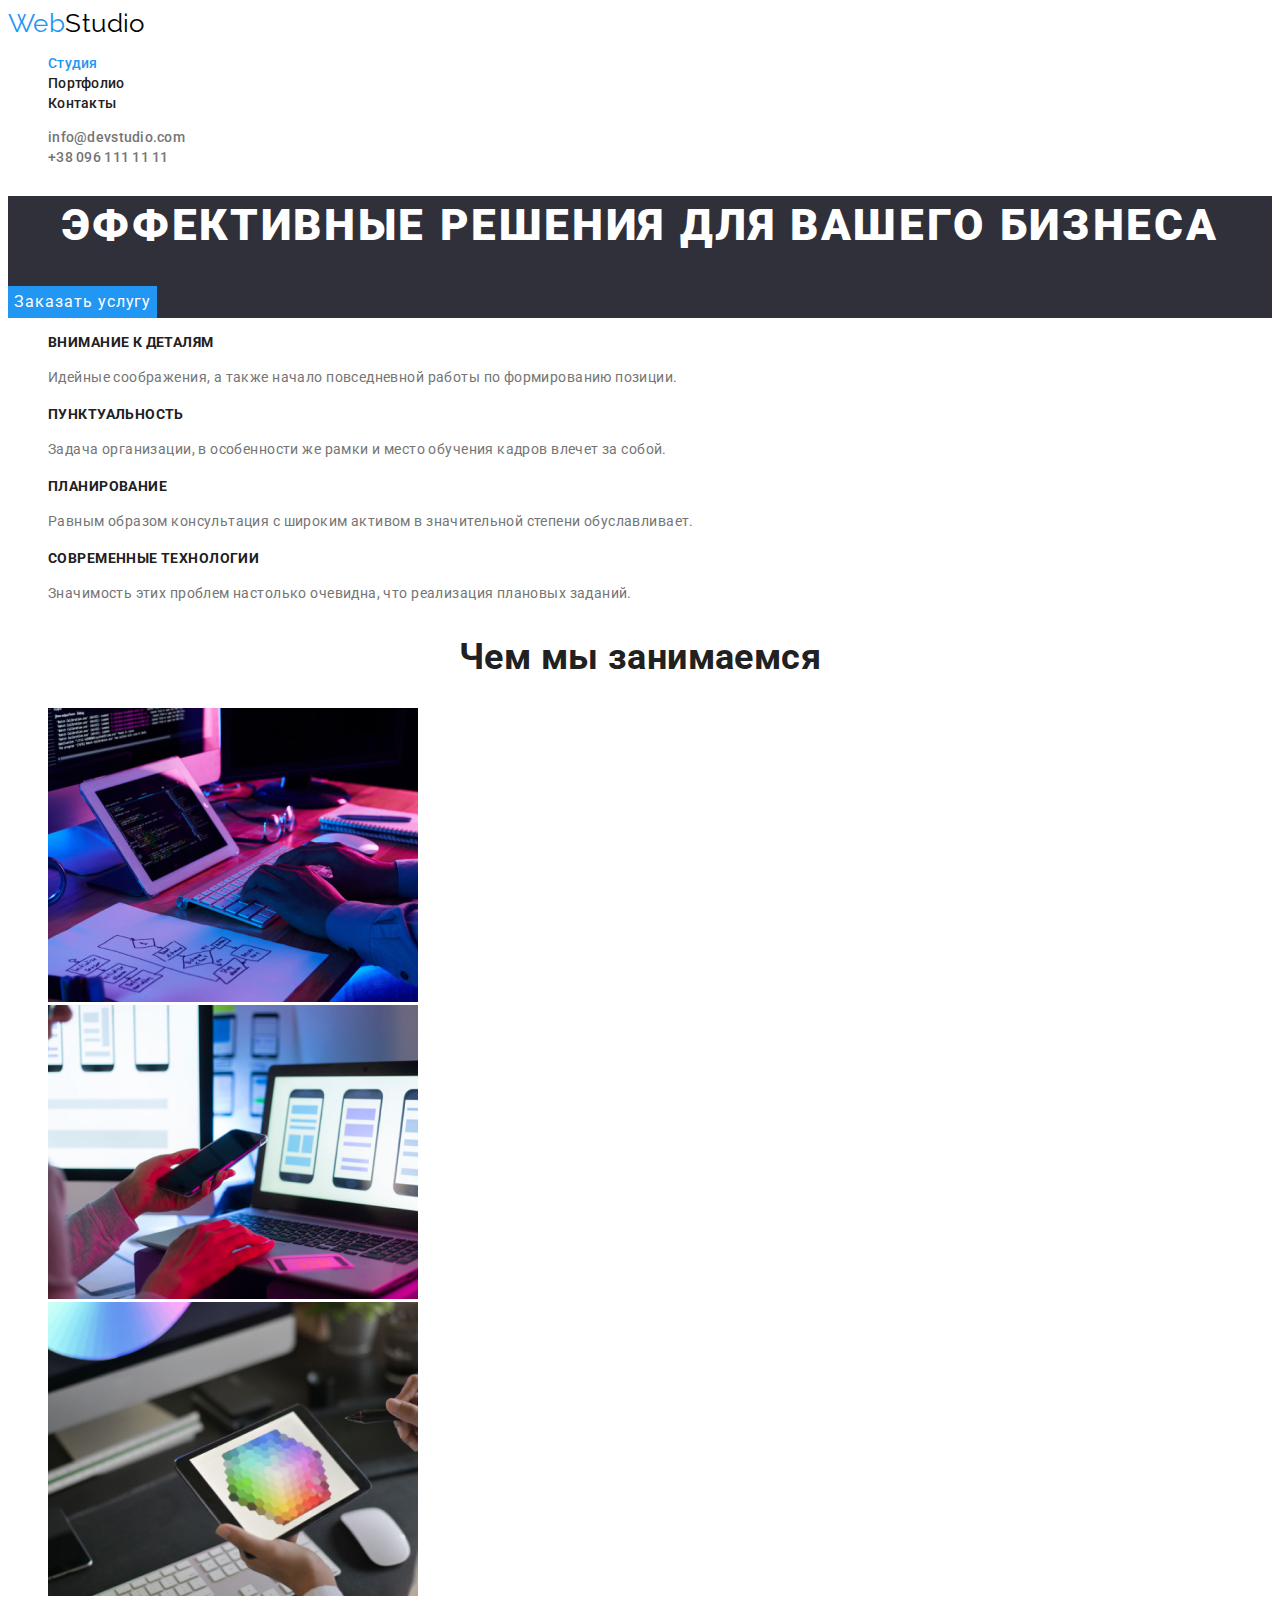
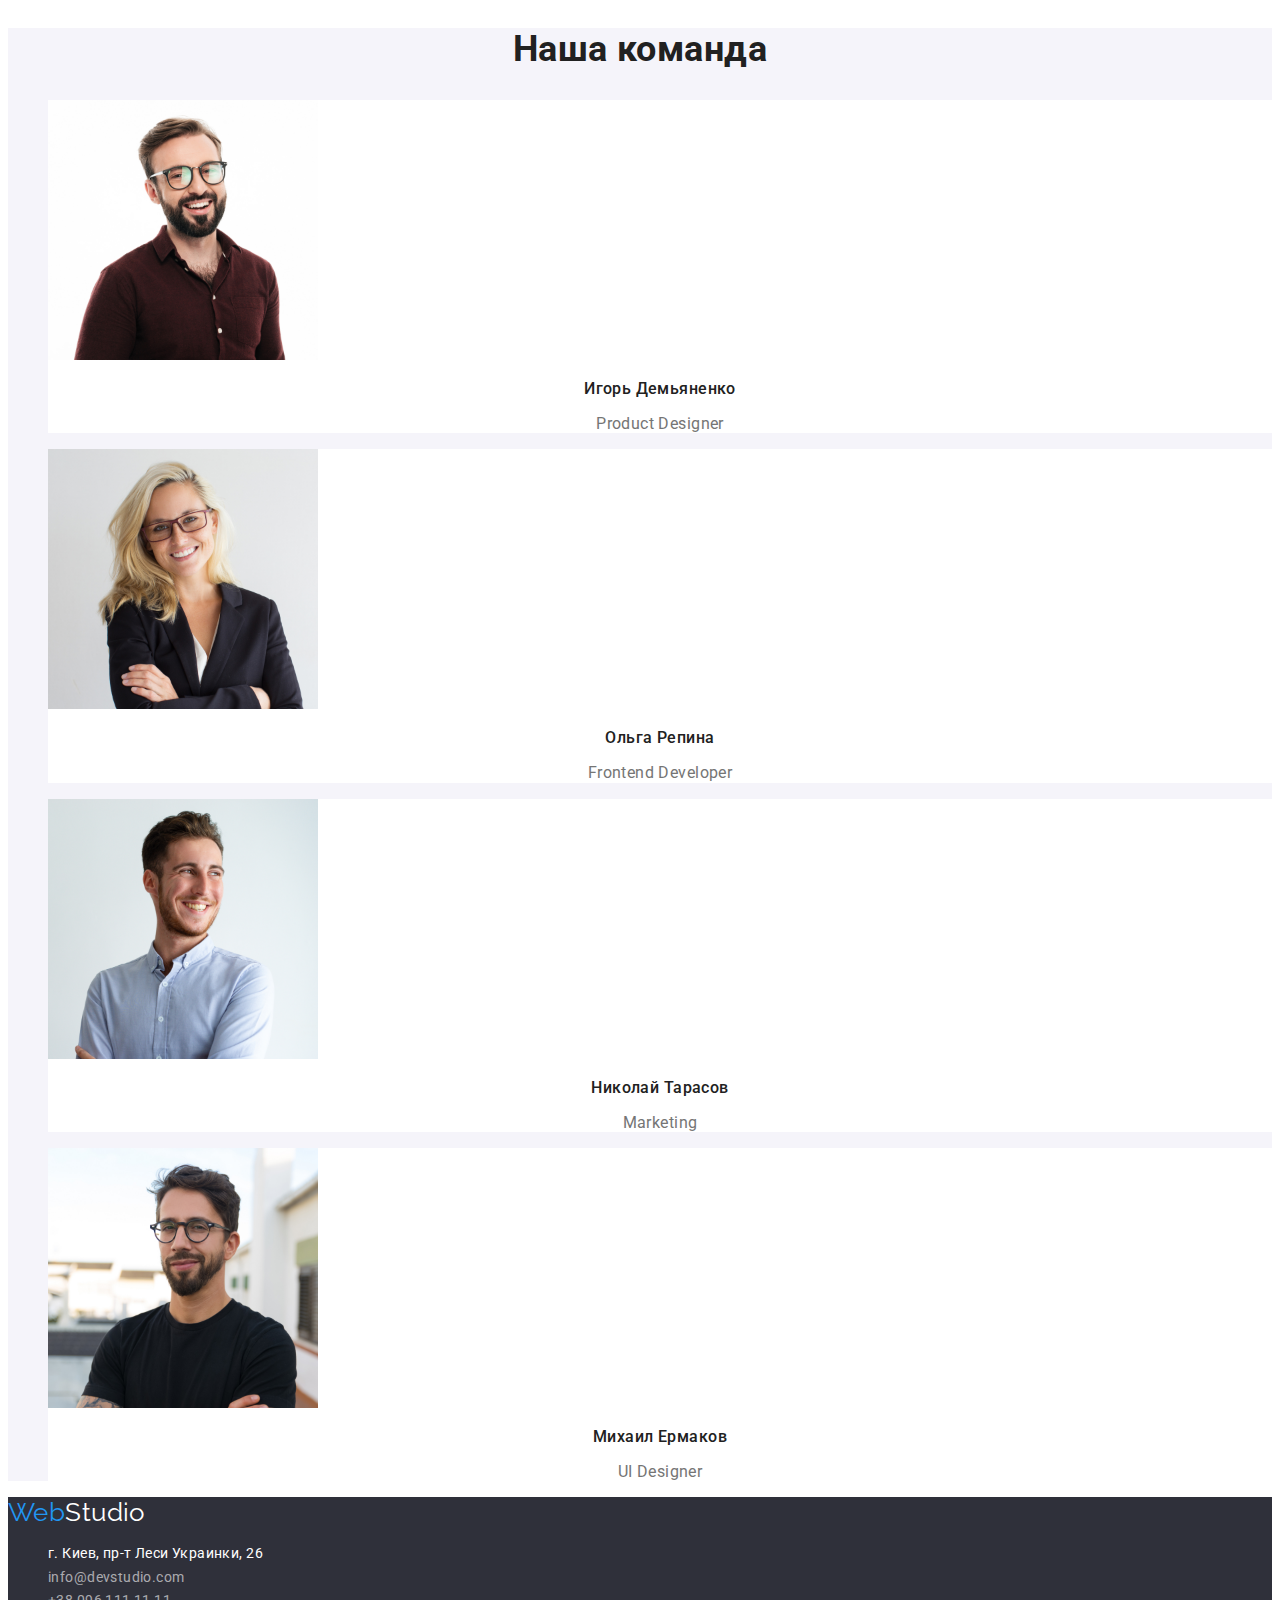
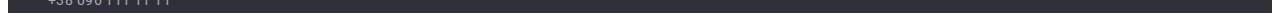
<file: index.html>
<!DOCTYPE html>
<html lang="ru">
  <head>
    <meta charset="UTF-8" />
    <meta http-equiv="X-UA-Compatible" content="IE=edge" />
    <meta name="viewport" content="width=device-width, initial-scale=1.0" />
    <title>Studia</title>
    <link rel="preconnect" href="https://fonts.googleapis.com" />
    <link rel="preconnect" href="https://fonts.gstatic.com" crossorigin />
    <link
      href="https://fonts.googleapis.com/css2?family=Raleway:wght@700&family=Roboto:wght@400;500;700;900&display=swap"
      rel="stylesheet"
    />
    <link rel="stylesheet" href="./css/styles.css" />
  </head>

  <body>
    <!-- Шапка -->
    <header>
      <nav>
        <a href="./index.html" class="head logo link"><span class="logo-accent">Web</span>Studio</a>
        <ul class="site-nav list">
          <li><a href="./index.html" class="link current">Студия</a></li>
          <li><a href="./portfolio.html" class="link">Портфолио</a></li>
          <li><a href="" class="link">Контакты</a></li>
        </ul>
      </nav>
      <ul class="site-contacts list">
        <li><a href="mailto:info@devstudio.com" class="link">info@devstudio.com</a></li>
        <li><a href="tel:+380961111111" class="link">+38 096 111 11 11</a></li>
      </ul>
    </header>
    <!--Главная секция-->
    <main>
      <!--Герой-->
      <section class="hero">
        <h1 class="title">Эффективные решения для вашего бизнеса</h1>
        <button type="button" class="button primary hero">Заказать услугу</button>
      </section>
      <!--Особенности-->
      <section class="features">
        <h2 class="section-title hide">Особенности</h2>
        <ul class="features list">
          <li>
            <h3 class="features-title">Внимание к деталям</h3>
            <p class="features-description">
              Идейные соображения, а также начало повседневной работы по формированию позиции.
            </p>
          </li>
          <li>
            <h3 class="features-title">Пунктуальность</h3>
            <p class="features-description">
              Задача организации, в особенности же рамки и место обучения кадров влечет за собой.
            </p>
          </li>
          <li>
            <h3 class="features-title">Планирование</h3>
            <p class="features-description">
              Равным образом консультация с широким активом в значительной степени обуславливает.
            </p>
          </li>
          <li>
            <h3 class="features-title">Современные технологии</h3>
            <p class="features-description">
              Значимость этих проблем настолько очевидна, что реализация плановых заданий.
            </p>
          </li>
        </ul>
      </section>
      <!--Чем мы занимаемся-->
      <section class="whatwedo">
        <h2 class="section-title">Чем мы занимаемся</h2>
        <ul class="whatwedo list">
          <li>
            <img src="./images/box1.jpg" alt="набор программного кода на клавиатуре" width="370" />
          </li>
          <li>
            <img
              src="./images/box2.jpg"
              alt="рисунок с изображением расположения элементов на экране смартфона"
              width="370"
            />
          </li>
          <li>
            <img
              src="./images/box3.jpg"
              alt="планшет с изображением цветного шестиугольника"
              width="370"
            />
          </li>
        </ul>
      </section>
      <!--Наша команда-->
      <section class="team">
        <h2 class="section-title">Наша команда</h2>
        <ul class="list">
          <li class="card">
            <img src="./images/team1.jpg" alt="Игорь Демьяненко" width="270" />
            <h3 class="member-title">Игорь Демьяненко</h3>
            <p class="member-description">Product Designer</p>
          </li>
          <li class="card">
            <img src="./images/team2.jpg" alt="Ольга Репина" width="270" />
            <h3 class="member-title">Ольга Репина</h3>
            <p class="member-description">Frontend Developer</p>
          </li>
          <li class="card">
            <img src="./images/team3.jpg" alt="Николай Тарасов" width="270" />
            <h3 class="member-title">Николай Тарасов</h3>
            <p class="member-description">Marketing</p>
          </li>
          <li class="card">
            <img src="./images/team4.jpg" alt="Михаил Ермаков" width="270" />
            <h3 class="member-title">Михаил Ермаков</h3>
            <p class="member-description">UI Designer</p>
          </li>
        </ul>
      </section>
    </main>
    <!--Футер-->
    <footer>
      <a href="./index.html" class="footer logo link"><span class="logo-accent">Web</span>Studio</a>
      <address class="adress">
        <ul class="adress list">
          <li><a href="" class="streat link">г. Киев, пр-т Леси Украинки, 26</a></li>
          <li>
            <a href="mailto:info@devstudio.com" class="contacts link">info@devstudio.com</a>
          </li>
          <li><a href="tel:+380961111111" class="contacts link">+38 096 111 11 11</a></li>
        </ul>
      </address>
    </footer>
  </body>
</html>
</file>
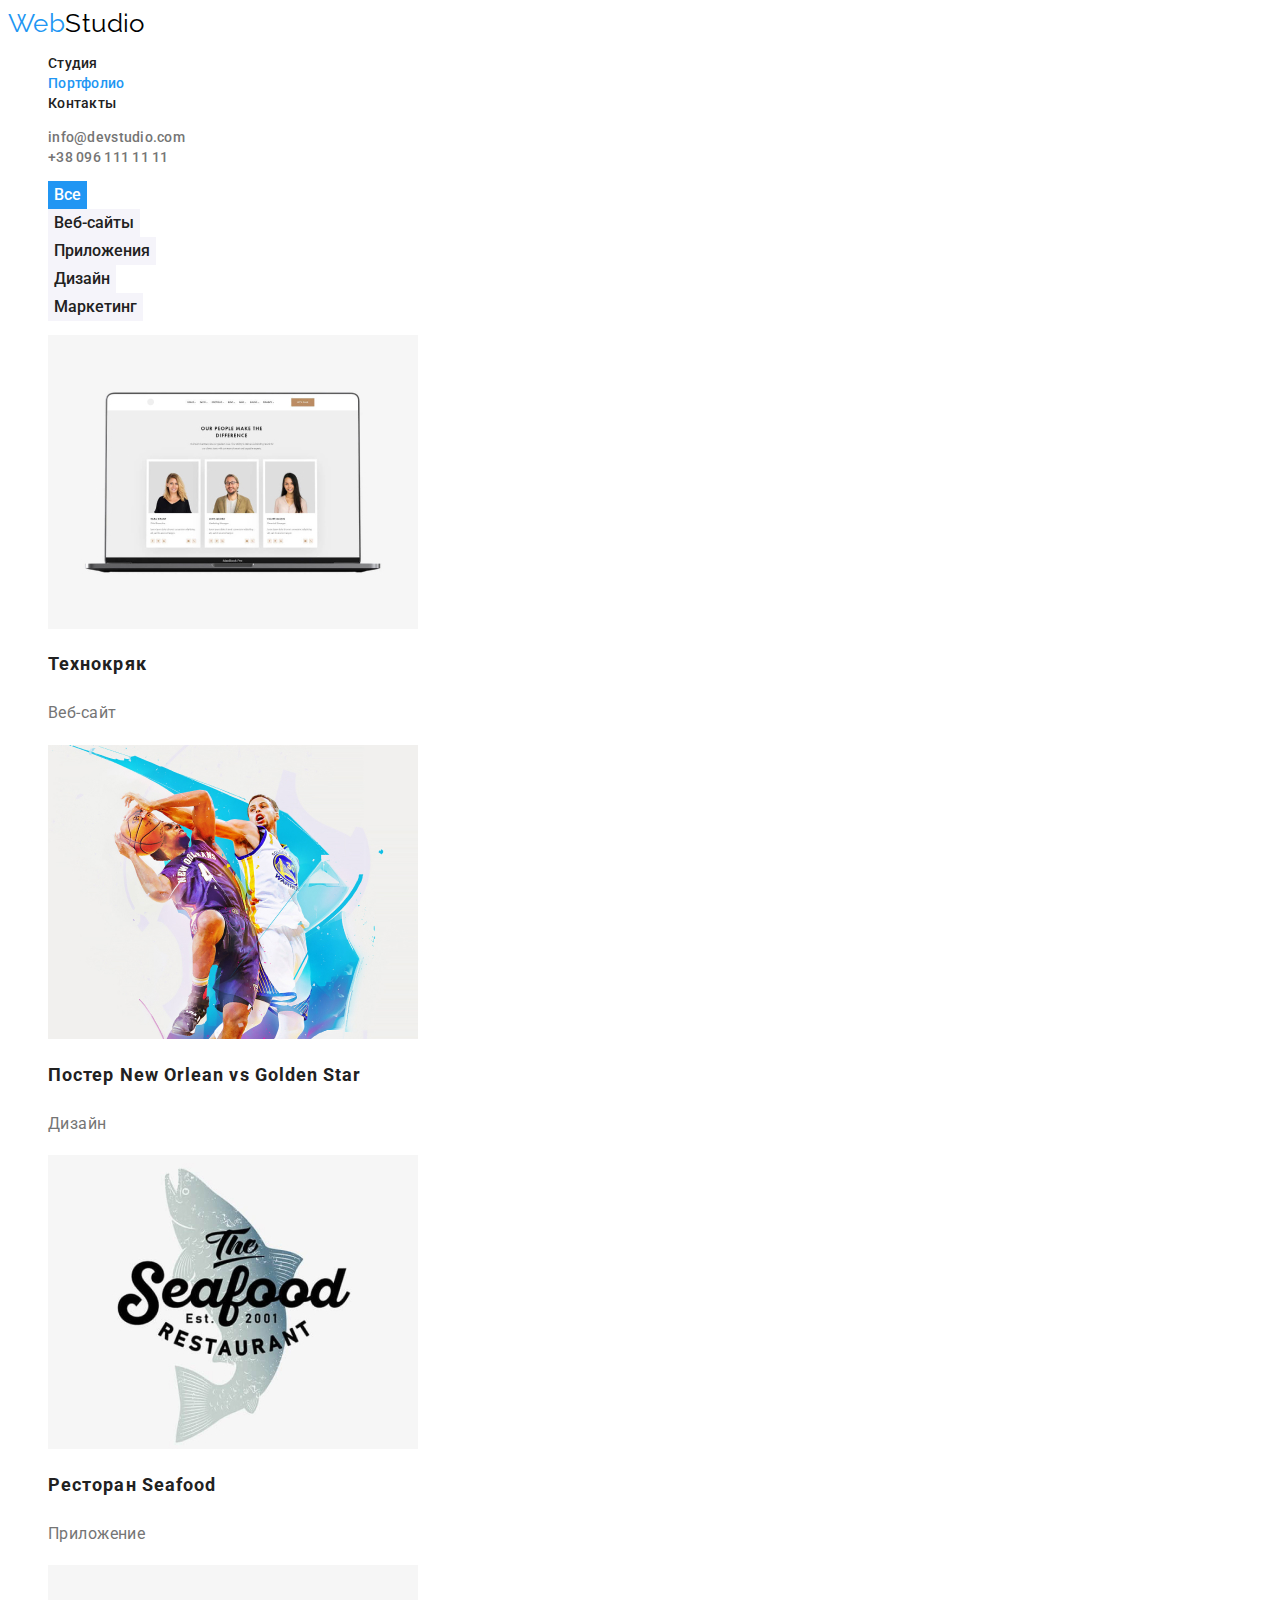
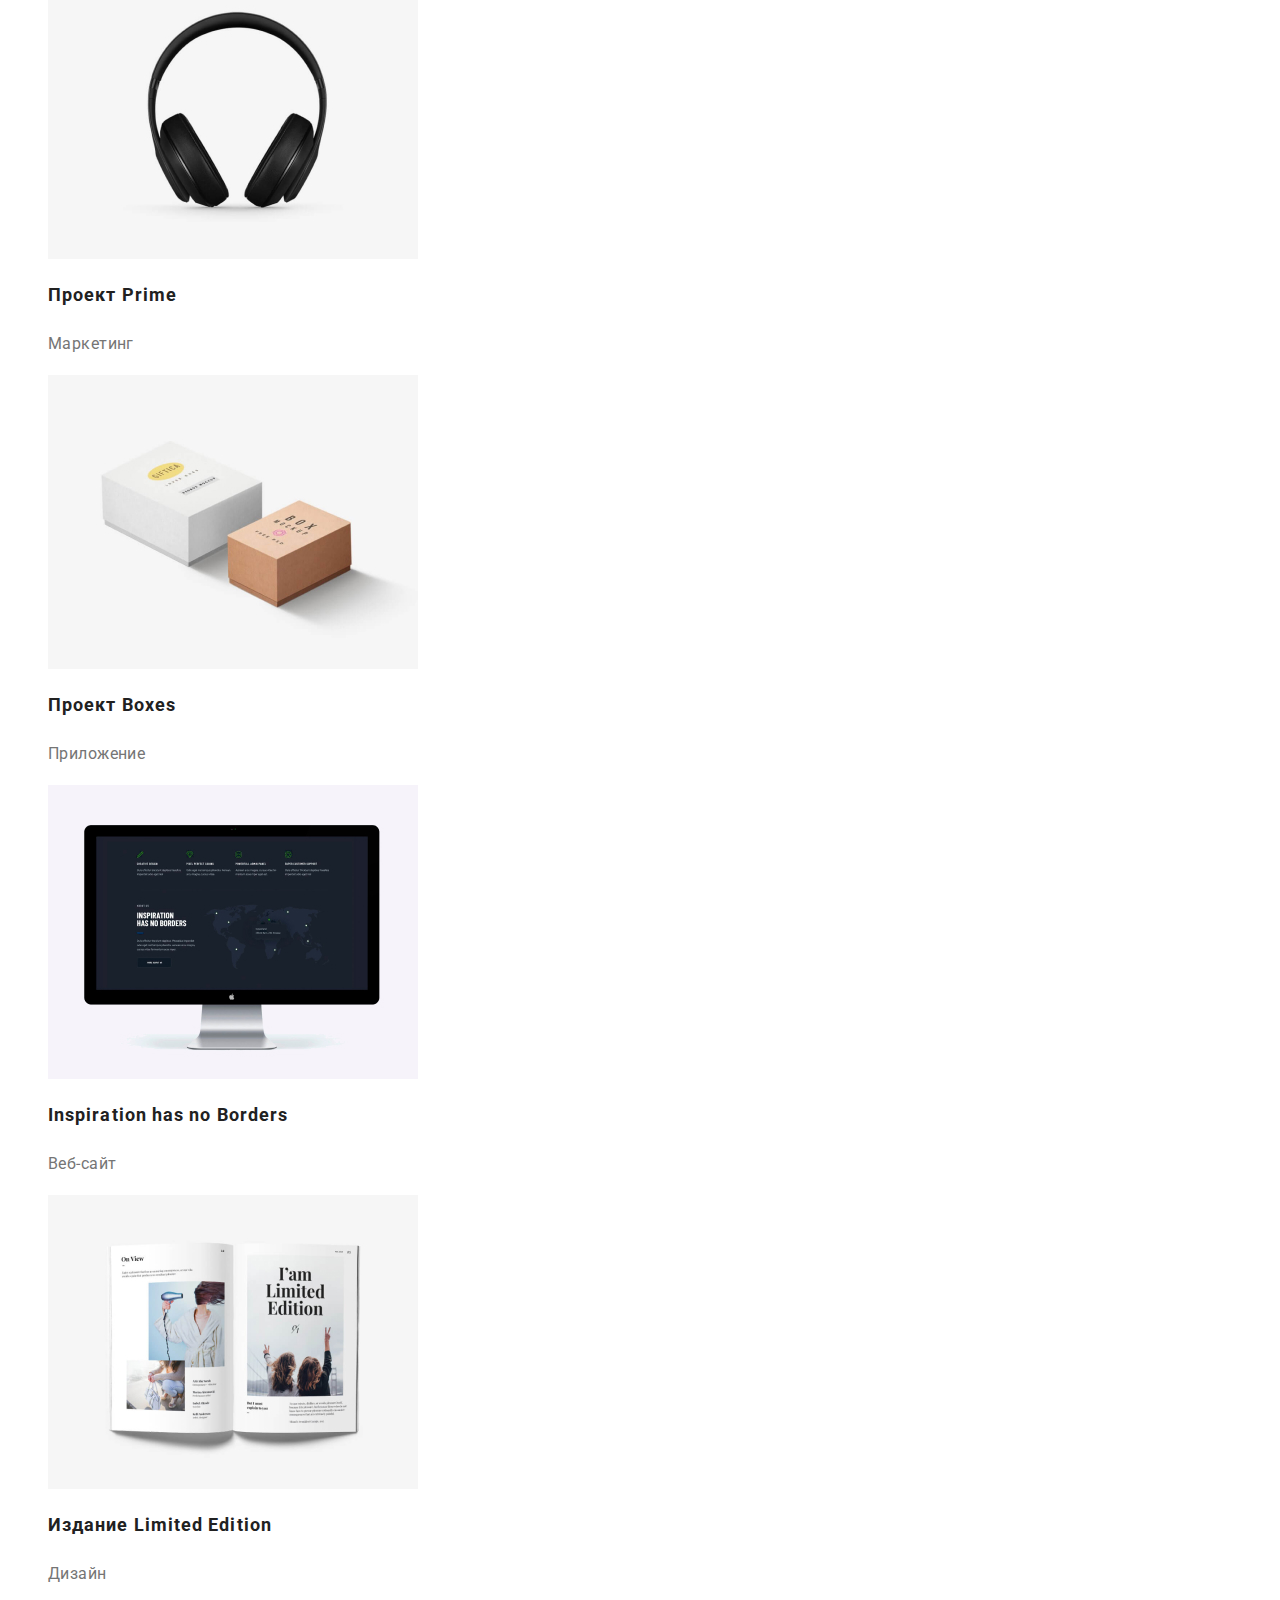
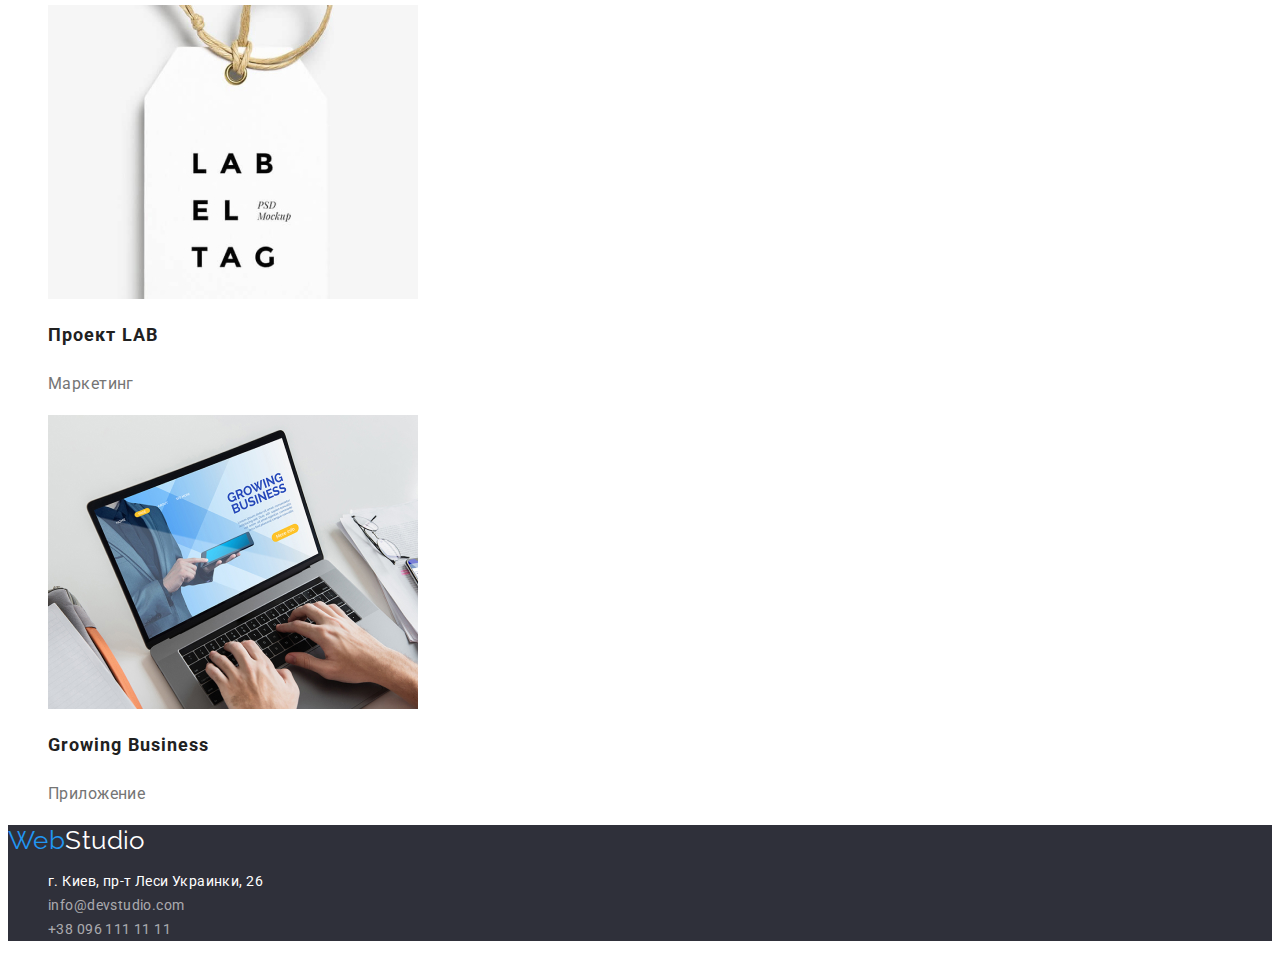
<file: portfolio.html>
<!DOCTYPE html>
<html lang="ru">
  <head>
    <meta charset="UTF-8" />
    <meta http-equiv="X-UA-Compatible" content="IE=edge" />
    <meta name="viewport" content="width=device-width, initial-scale=1.0" />
    <title>Portfolio</title>
    <link rel="preconnect" href="https://fonts.googleapis.com" />
    <link rel="preconnect" href="https://fonts.gstatic.com" crossorigin />
    <link
      href="https://fonts.googleapis.com/css2?family=Raleway:wght@700&family=Roboto:wght@400;500;700;900&display=swap"
      rel="stylesheet"
    />
    <link rel="stylesheet" href="./css/styles.css" />
  </head>

  <body>
    <!-- Шапка -->
    <header>
      <nav>
        <a href="./index.html" class="head logo link"><span class="logo-accent">Web</span>Studio</a>
        <ul class="site-nav list">
          <li><a href="./index.html" class="link">Студия</a></li>
          <li><a href="./portfolio.html" class="link current">Портфолио</a></li>
          <li><a href="" class="link">Контакты</a></li>
        </ul>
      </nav>
      <ul class="site-contacts list">
        <li><a href="mailto:info@devstudio.com" class="link">info@devstudio.com</a></li>
        <li><a href="tel:+380961111111" class="link">+38 096 111 11 11</a></li>
      </ul>
    </header>
    <!--Главная секция-->
    <main>
      <section>
        <h1 class="hide">Портфолио</h1>
        <ul class="button list">
          <li><button type="button" class="button secondary activ">Все</button></li>
          <li><button type="button" class="button secondary">Веб-сайты</button></li>
          <li><button type="button" class="button secondary">Приложения</button></li>
          <li><button type="button" class="button secondary">Дизайн</button></li>
          <li><button type="button" class="button secondary">Маркетинг</button></li>
        </ul>
        <ul class="work list">
          <li class="card">
            <a href="" class="work link">
              <img src="./images/project1.jpg" alt="" width="370" />
              <h2 class="work-title">Технокряк</h2>
              <p class="work-description">Веб-сайт</p>
            </a>
          </li>
          <li class="card">
            <a href="" class="work link">
              <img src="./images/project2.jpg" alt="" width="370" />
              <h2 class="work-title">Постер New Orlean vs Golden Star</h2>
              <p class="work-description">Дизайн</p>
            </a>
          </li>
          <li class="card">
            <a href="" class="work link">
              <img src="./images/project3.jpg" alt="" width="370" />
              <h2 class="work-title">Ресторан Seafood</h2>
              <p class="work-description">Приложение</p>
            </a>
          </li>
          <li class="card">
            <a href="" class="work link">
              <img src="./images/project4.jpg" alt="" width="370" />
              <h2 class="work-title">Проект Prime</h2>
              <p class="work-description">Маркетинг</p>
            </a>
          </li>
          <li class="card">
            <a href="" class="work link">
              <img src="./images/project5.jpg" alt="" width="370" />
              <h2 class="work-title">Проект Boxes</h2>
              <p class="work-description">Приложение</p>
            </a>
          </li>
          <li class="card">
            <a href="" class="work link">
              <img src="./images/project6.jpg" alt="" width="370" />
              <h2 class="work-title">Inspiration has no Borders</h2>
              <p class="work-description">Веб-сайт</p>
            </a>
          </li>
          <li class="card">
            <a href="" class="work link">
              <img src="./images/project7.jpg" alt="" width="370" />
              <h2 class="work-title">Издание Limited Edition</h2>
              <p class="work-description">Дизайн</p>
            </a>
          </li>
          <li class="card">
            <a href="" class="work link">
              <img src="./images/project8.jpg" alt="" width="370" />
              <h2 class="work-title">Проект LAB</h2>
              <p class="work-description">Маркетинг</p>
            </a>
          </li>
          <li class="card">
            <a href="" class="work link">
              <img src="./images/project9.jpg" alt="" width="370" />
              <h2 class="work-title">Growing Business</h2>
              <p class="work-description">Приложение</p>
            </a>
          </li>
        </ul>
      </section>
    </main>
    <!--Футер-->
    <footer>
      <a href="./index.html" class="footer logo link"><span class="logo-accent">Web</span>Studio</a>
      <address class="adress">
        <ul class="adress list">
          <li><a href="" class="streat link">г. Киев, пр-т Леси Украинки, 26</a></li>
          <li>
            <a href="mailto:info@devstudio.com" class="contacts link">info@devstudio.com</a>
          </li>
          <li><a href="tel:+380961111111" class="contacts link">+38 096 111 11 11</a></li>
        </ul>
      </address>
    </footer>
  </body>
</html>
</file>
<file: css/styles.css>
:root {
    --primary-text-color:#212121;
    --secondary-text-color:#757575;
    --accent-color: #2196F3;
    --main-white-text: #FFFFFF;
    --primary-bg-color: #E5E5E5;
    --secondary-bg-color: #F5F4FA;
    --main-black-text: #000000;
    --footer-color: #2F303A;
    --adress-text: rgba(255, 255, 255, 0.6);
}

body {
    background-color: var(--main-white-text);
    color: var(--primary-text-color);
    font-family: Roboto, sans-serif;
    font-size: 14px;
    
    letter-spacing: 0.03em;
}

.list {
    list-style: none;
}
.link {
    text-decoration: none;
}
.hide {
    display: none;
}


/* logo */
.logo {
    font-family: Raleway, sans-serif;
    font-size: 26px;
    line-height: 1.19;
    color: var(--main-black-text);
}
.footer.logo {
    color: var(--main-white-text);
}



/* site nav */
.site-nav .link,
.site-contacts .link {
    color: var(--primary-text-color);

    font-weight: 500;
    line-height: 1.43;
    letter-spacing: 0.02em;  
}

.contacts.link:hover,
.contacts.link:focus,
.logo-accent,
.site-nav .link.current,
.site-nav .link:hover,
.site-nav .link:focus,
.site-contacts .link:hover,
.site-contacts .link:focus {
    color: var(--accent-color);
}

/* site main contacts  */
.site-contacts .link {
    color: var(--secondary-text-color);
}


/* buttons */

.button.hero {
    font-family: inherit;
    font-size: 16px;
    line-height: 1.88;
    display: flex;
    align-items: center;
    text-align: center;
    letter-spacing: 0.06em;
    border: none;
}
.button.primary {
    color: var(--main-white-text);
    background-color: var(--accent-color);
}
.button.secondary {
    color: var(--primary-text-color);
    background-color: var(--secondary-bg-color);

    font-family: inherit;
    font-weight: 500;
    font-size: 16px;
    line-height: 1.62;
    text-align: center;
    border: none;
}
.button.secondary.activ,
.button.secondary:hover,
.button.secondary:focus {
    color: var(--main-white-text);
    background-color: var(--accent-color);
}

/* Hero */
.hero {
    background-color: var(--footer-color);
}
.hero .title {
    color: var(--main-white-text);

    font-weight: 900;
    font-size: 44px;
    line-height: 1.36;
    text-align: center;
    letter-spacing: 0.06em;
    text-transform: uppercase;
}
/* Особенности */

.features-title {
    font-size: 14px;

    line-height: 1.43;
    text-transform: uppercase;
}
.features-description {
    color: var(--secondary-text-color);

    line-height: 1.71;
}
/* whatwedo and team section */
.section-title {
    font-size: 36px;
    line-height: 1.17;
    text-align: center;
}
.team {
    background-color: var(--secondary-bg-color);
}
.member-title,
.member-description {
    font-size: 16px;
    line-height: 1.19;
    text-align: center;
}
.member-title {
    font-weight: 500;
}

.member-description {
    color:var(--secondary-text-color);
}
/* work section */
.card {
    background-color: var(--main-white-text);
}

.work.link {
    color: var(--primary-text-color);
}

.work-title {
    font-size: 18px;
    line-height: 2;
    
    letter-spacing: 0.06em;
}
.work-description {
    color: var(--secondary-text-color);

    font-size: 16px;
    line-height: 1.88;
}

footer {
    background-color: var(--footer-color);
}
/* adress */
.streat.link,
.contacts.link {
    font-style: normal;
    line-height: 1.71;
    color: var(--adress-text);
}
.streat.link {
    color: var(--main-white-text);
    }
</file>
